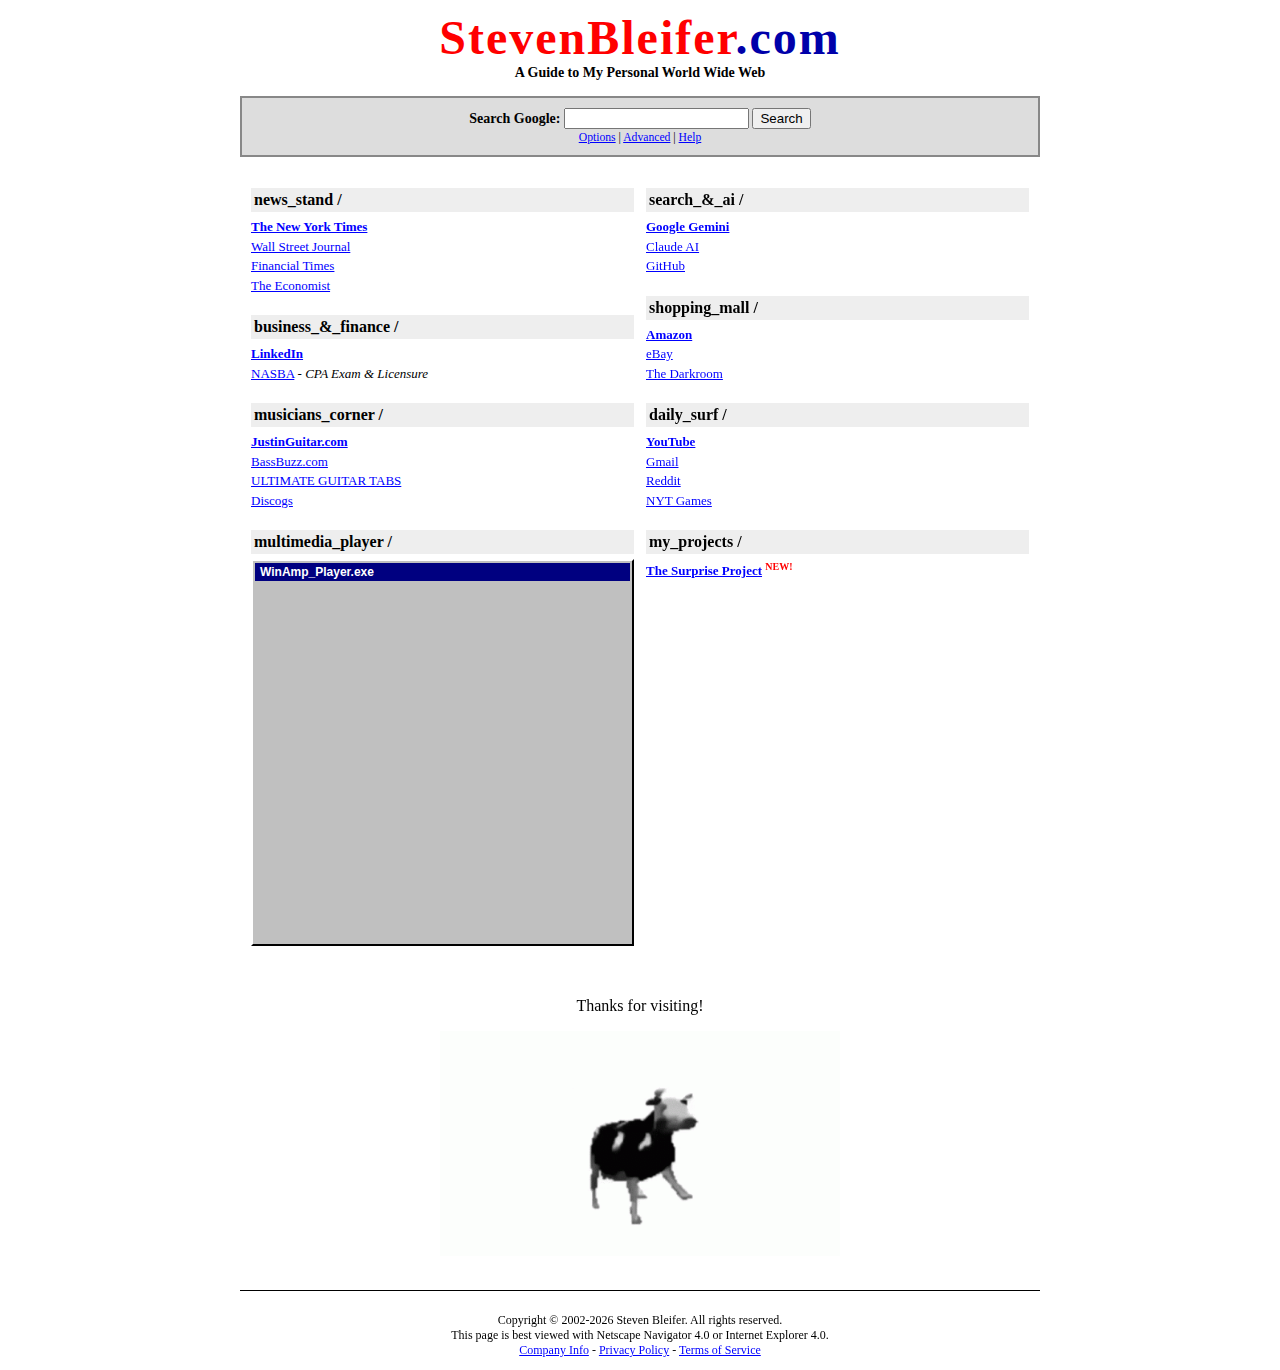
<file: index.html>
<!DOCTYPE html>
<html>
<head>
    <title>StevenBleifer.com - My World Wide Web Directory</title>
    <style>
        body { background-color: #FFFFFF; font-family: "Times New Roman", Times, serif; color: #000000; margin: 10px; }
        a { text-decoration: underline; color: #0000FF; }
        a:visited { color: #800080; }
        a:hover { color: #FF0000; }
        .container { width: 800px; margin: 0 auto; text-align: center; }
        .header { margin-bottom: 15px; }
        h1 { font-size: 48px; color: #FF0000; margin: 0; letter-spacing: 2px; }
        .subtitle { font-size: 14px; font-weight: bold; }
        .search-box { background-color: #DDDDDD; padding: 10px; border: 2px solid #888888; margin-bottom: 20px; font-size: 14px; }
        .gif-container { text-align: center; margin: 20px 0; }
        .gif-container img { width: 50%; height: auto; }
        .directory-table { width: 100%; text-align: left; border-spacing: 10px; }
        .category-header { font-weight: bold; font-size: 16px; background-color: #EEEEEE; padding: 3px; margin-bottom: 5px; }
        .category-links { font-size: 13px; line-height: 1.5; margin-bottom: 20px; }
        .footer { margin-top: 30px; font-size: 12px; border-top: 1px solid #000000; padding-top: 10px; }
        .new-icon { color: red; font-weight: bold; font-size: 10px; vertical-align: super; }

        /* WINAMP STYLE PLAYER BOX */
        .player-box {
            background-color: #C0C0C0;
            border-top: 2px solid #FFFFFF;
            border-left: 2px solid #FFFFFF;
            border-right: 2px solid #000000;
            border-bottom: 2px solid #000000;
            padding: 2px;
            margin-bottom: 20px;
        }
        .player-title {
            background-color: #000080;
            color: #FFFFFF;
            font-weight: bold;
            font-size: 12px;
            padding: 2px 5px;
            margin-bottom: 5px;
            font-family: Arial, sans-serif;
        }
    </style>
</head>
<body>

<div class="container">

    <div class="header">
        <h1>StevenBleifer<span style="color:#0000AA">.com</span></h1>
        <div class="subtitle">A Guide to My Personal World Wide Web</div>
    </div>

    <div class="search-box">
        <form action="https://www.google.com/search" method="GET" target="_blank">
            <b>Search Google:</b> 
            <input type="text" name="q"> 
            <input type="submit" value="Search">
            <br>
            <small><a href="options.html">Options</a> | <a href="advanced.html">Advanced</a> | <a href="help.html">Help</a></small>
        </form>
    </div>

    <table class="directory-table">
        <tr>
            <td width="50%" valign="top">
                <div class="category-header">news_stand /</div>
                <div class="category-links">
                    <a href="https://www.nytimes.com"><b>The New York Times</b></a><br>
                    <a href="https://www.wsj.com">Wall Street Journal</a><br>
                    <a href="https://www.ft.com">Financial Times</a><br>
                    <a href="https://www.economist.com">The Economist</a>
                </div>

                <div class="category-header">business_&_finance /</div>
                <div class="category-links">
                    <a href="https://www.linkedin.com/in/stevenbleifer/"><b>LinkedIn</b></a><br>
                    <a href="https://okta.nasba.org/oauth2/aus3gvzvp4SiNIC9g697/v1/authorize?client_id=0oadpabocxAVtmpTz696&nonce=8d2b769f-1e1b-4536-bf0b-e78c42fe787a&redirect_uri=https%3A%2F%2Fokta-auth.nasba.org%2Fsso%2Flogin%2Fcallback&response_type=code&response_mode=query&scope=openid+profile+email+offline_access&state=8d2b769f-1e1b-4536-bf0b-e78c42fe787a">NASBA</a> - <i>CPA Exam & Licensure</i>
                </div>

                <div class="category-header">musicians_corner /</div>
                <div class="category-links">
                    <a href="https://www.justinguitar.com"><b>JustinGuitar.com</b></a><br>
                    <a href="https://www.bassbuzz.com">BassBuzz.com</a><br>
                    <a href="https://www.ultimate-guitar.com">ULTIMATE GUITAR TABS</a><br>
                    <a href="https://www.discogs.com">Discogs</a>
                </div>

                <div class="category-header">multimedia_player /</div>
                <div class="player-box">
                    <div class="player-title">WinAmp_Player.exe</div>
                    <iframe data-testid="embed-iframe" style="border-radius:12px" src="https://open.spotify.com/embed/playlist/37i9dQZF1Epp61KMa9zoEP?utm_source=generator" width="100%" height="352" frameBorder="0" allowfullscreen="" allow="autoplay; clipboard-write; encrypted-media; fullscreen; picture-in-picture" loading="lazy"></iframe>
                </div>

            </td>

            <td width="50%" valign="top">
                <div class="category-header">search_&_ai /</div>
                <div class="category-links">
                    <a href="https://gemini.google.com"><b>Google Gemini</b></a><br>
                    <a href="https://claude.ai">Claude AI</a><br>
                    <a href="https://github.com/stevenbleifer-beep/stevenbleifer-beep.github.io">GitHub</a>
                </div>

                <div class="category-header">shopping_mall /</div>
                <div class="category-links">
                    <a href="https://www.amazon.com"><b>Amazon</b></a><br>
                    <a href="https://www.ebay.com">eBay</a><br>
                    <a href="https://thedarkroom.com">The Darkroom</a>
                </div>

                <div class="category-header">daily_surf /</div>
                <div class="category-links">
                    <a href="https://www.youtube.com"><b>YouTube</b></a><br>
                    <a href="https://mail.google.com">Gmail</a><br>
                    <a href="https://www.reddit.com">Reddit</a><br>
                    <a href="https://www.nytimes.com/crosswords">NYT Games</a>
                </div>

                <div class="category-header">my_projects /</div>
                <div class="category-links">
                    <a href="surprise/index.html"><b>The Surprise Project</b></a> <span class="new-icon">NEW!</span>
                </div>
            </td>
        </tr>
    </table>

    <div class="gif-container">
        <p>Thanks for visiting!</p>
        <img src="cow.gif" border="0" alt="Moo">
    </div>

    <div class="footer">
        <p>
            Copyright &copy; 2002-2026 Steven Bleifer. All rights reserved.<br>
            This page is best viewed with Netscape Navigator 4.0 or Internet Explorer 4.0.<br>
            <a href="company.html">Company Info</a> - <a href="privacy.html">Privacy Policy</a> - <a href="terms.html">Terms of Service</a>
        </p>
    </div>

</div>

</body>
</html>
</file>
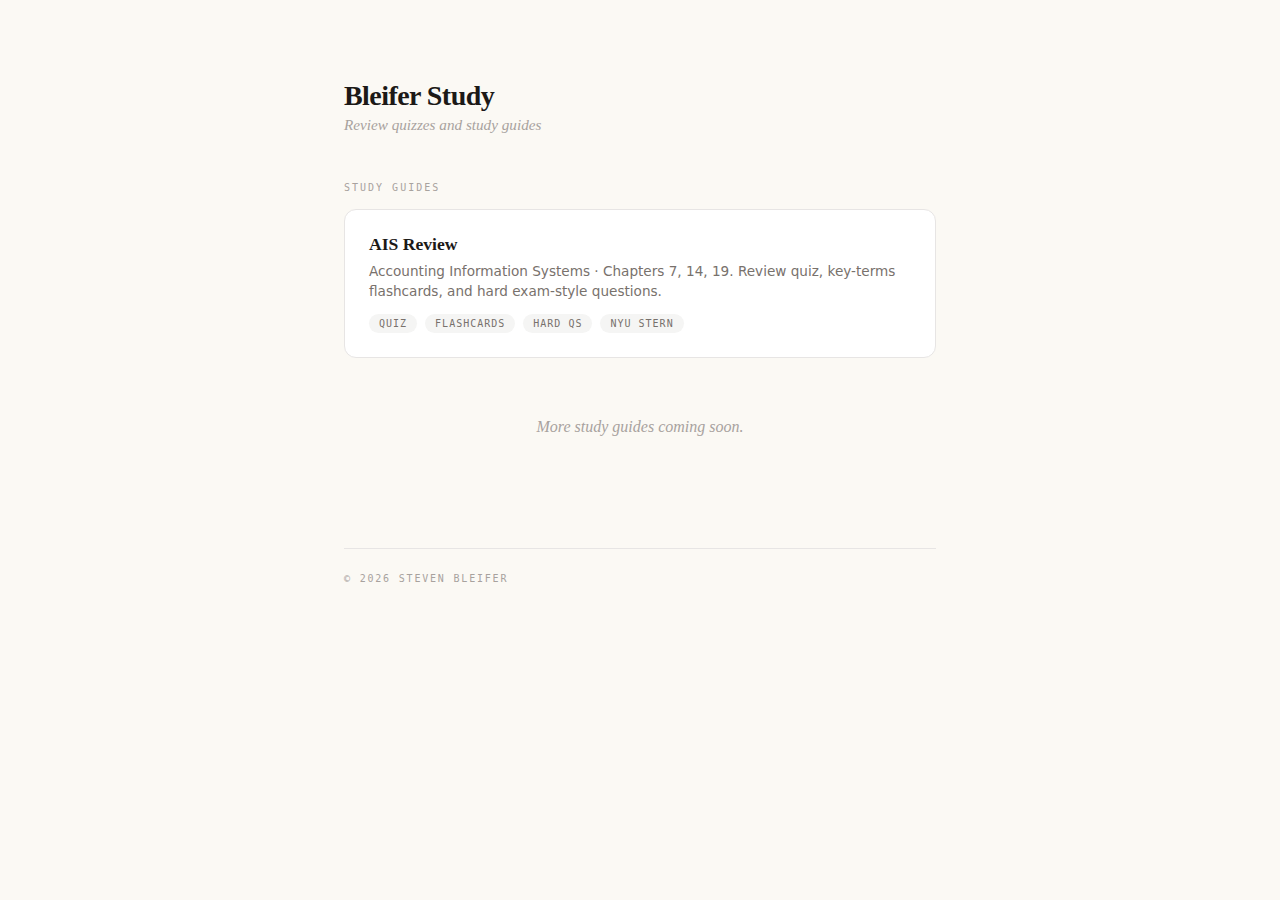
<file: study/index.html>
<!DOCTYPE html>
<html lang="en">
<head>
  <meta charset="UTF-8" />
  <meta name="viewport" content="width=device-width, initial-scale=1.0" />
  <meta http-equiv="Content-Security-Policy" content="default-src 'self'; script-src 'self' 'unsafe-inline' 'unsafe-eval' https://cdn.tailwindcss.com https://unpkg.com; style-src 'self' 'unsafe-inline' https://fonts.googleapis.com; font-src 'self' data: https://fonts.gstatic.com; img-src 'self' data:; connect-src 'self'; object-src 'none'; base-uri 'self'; form-action 'self'" />
  <meta name="referrer" content="same-origin" />
  <meta http-equiv="X-Content-Type-Options" content="nosniff" />
  <title>Bleifer Study</title>
  <meta name="description" content="Study guides and review quizzes" />
  <meta name="theme-color" content="#fbf9f4" />
  <style>
    *, *::before, *::after { box-sizing: border-box; margin: 0; padding: 0; }
    body {
      background: #fbf9f4;
      font-family: ui-sans-serif, system-ui, -apple-system, BlinkMacSystemFont, "Segoe UI", Roboto, sans-serif;
      color: #1c1917;
      min-height: 100vh;
      display: flex;
      flex-direction: column;
      align-items: center;
    }
    .container {
      max-width: 640px;
      width: 100%;
      padding: 80px 24px 48px;
    }
    .logo {
      font-family: Georgia, "Times New Roman", serif;
      font-size: 1.75rem;
      font-weight: 700;
      letter-spacing: -0.02em;
      color: #1c1917;
      margin-bottom: 4px;
    }
    .tagline {
      font-family: Georgia, serif;
      font-style: italic;
      color: #a8a29e;
      font-size: 0.95rem;
      margin-bottom: 48px;
    }
    .section-label {
      font-family: ui-monospace, SFMono-Regular, Menlo, monospace;
      font-size: 10px;
      text-transform: uppercase;
      letter-spacing: 0.2em;
      color: #a8a29e;
      margin-bottom: 16px;
    }
    .card {
      display: block;
      background: #fff;
      border: 1px solid #e7e5e4;
      border-radius: 12px;
      padding: 24px;
      text-decoration: none;
      color: inherit;
      transition: border-color 0.15s, box-shadow 0.15s;
      margin-bottom: 12px;
    }
    .card:hover {
      border-color: #1c1917;
      box-shadow: 0 2px 8px rgba(0,0,0,0.06);
    }
    .card-title {
      font-family: Georgia, serif;
      font-size: 1.1rem;
      font-weight: 600;
      margin-bottom: 6px;
    }
    .card-desc {
      font-size: 0.85rem;
      color: #78716c;
      line-height: 1.5;
    }
    .card-meta {
      display: flex;
      gap: 8px;
      margin-top: 12px;
      flex-wrap: wrap;
    }
    .pill {
      font-family: ui-monospace, SFMono-Regular, Menlo, monospace;
      font-size: 10px;
      text-transform: uppercase;
      letter-spacing: 0.1em;
      background: #f5f5f4;
      color: #78716c;
      padding: 4px 10px;
      border-radius: 999px;
    }
    .empty-state {
      text-align: center;
      padding: 48px 24px;
      color: #a8a29e;
      font-family: Georgia, serif;
      font-style: italic;
    }
    footer {
      margin-top: 64px;
      padding-top: 24px;
      border-top: 1px solid #e7e5e4;
      font-family: ui-monospace, SFMono-Regular, Menlo, monospace;
      font-size: 10px;
      text-transform: uppercase;
      letter-spacing: 0.18em;
      color: #a8a29e;
    }
  </style>
</head>
<body>
  <div class="container">
    <div class="logo">Bleifer Study</div>
    <div class="tagline">Review quizzes and study guides</div>

    <div class="section-label">Study Guides</div>

    <a class="card" href="ais.html">
      <div class="card-title">AIS Review</div>
      <div class="card-desc">Accounting Information Systems · Chapters 7, 14, 19. Review quiz, key-terms flashcards, and hard exam-style questions.</div>
      <div class="card-meta">
        <span class="pill">Quiz</span>
        <span class="pill">Flashcards</span>
        <span class="pill">Hard Qs</span>
        <span class="pill">NYU Stern</span>
      </div>
    </a>

    <p class="empty-state">More study guides coming soon.</p>

    <footer>
      &copy; 2026 Steven Bleifer
    </footer>
  </div>
</body>
</html>
</file>
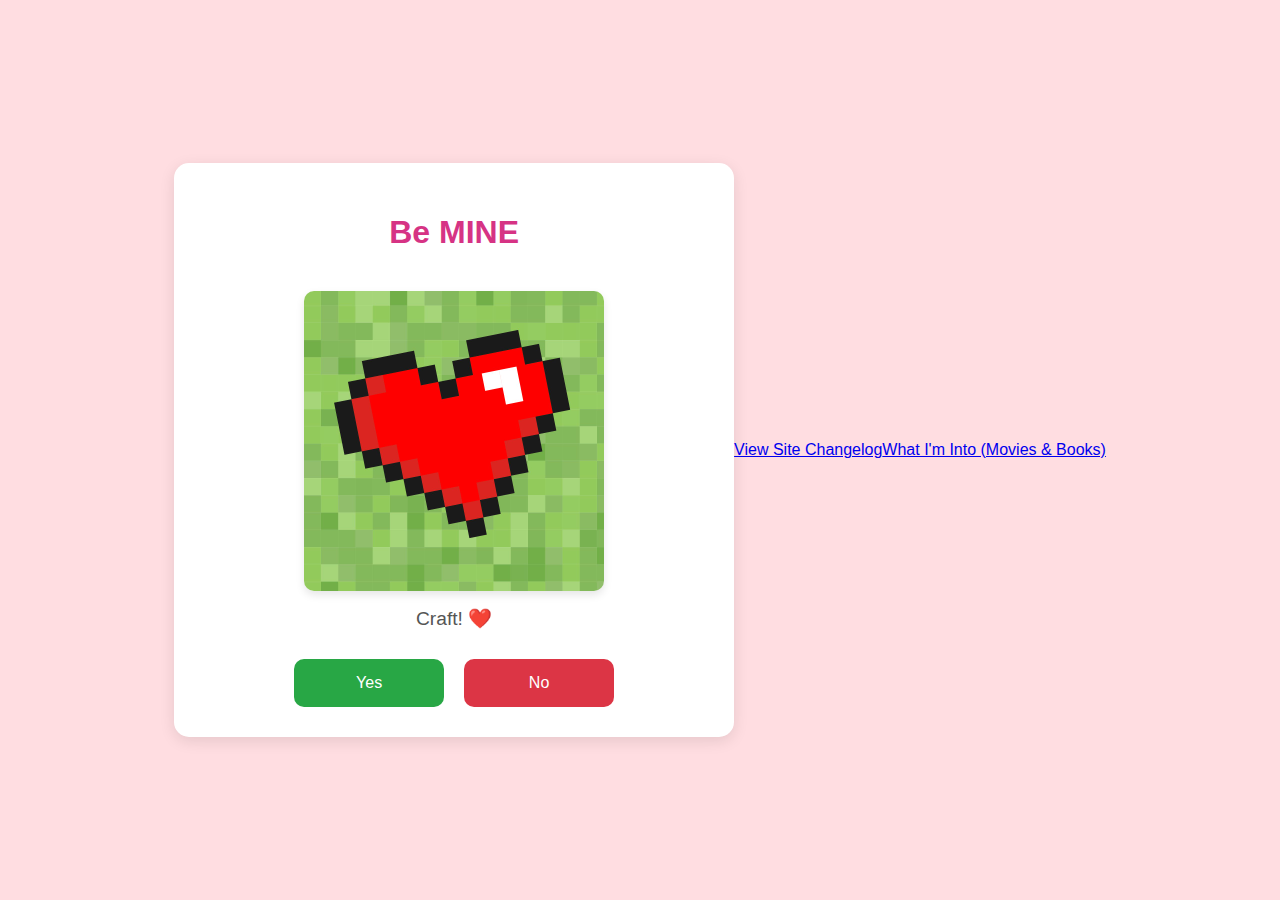
<file: surprise/index.html>
<!DOCTYPE html>
<html lang="en">
<head>
    <meta charset="UTF-8">
    <meta name="viewport" content="width=device-width, initial-scale=1.0">
    <title>Will you be my Valentine?</title>
    <link rel="stylesheet" href="style.css">
</head>
<body>
    <div class="container">
        <h1>Be MINE</h1>
        
        <img src="valentine.jpeg" alt="A cute photo" class="main-photo">

        <p class="caption">Craft! ❤️</p>
        
        <div class="buttons">
            <a href="yes.html" class="btn yes-btn">Yes</a>
            <a href="no.html" class="btn no-btn">No</a>
        </div>
    </div>

<p style="text-align: center; margin: 20px 0;"><a href="../changelog.html">View Site Changelog</a></p>
<p style="text-align: center; margin: 20px 0;"><a href="../activity.html">What I'm Into (Movies & Books)</a></p>
<!-- CURSOR SPARKLE TRAIL -->
<script>
(function() {
    var sparkles = ['*', '+', '.', '*'];
    var colors = ['#ffff00', '#00ffff', '#ff00ff', '#00ff00', '#ff8800', '#ffffff'];
    document.addEventListener('mousemove', function(e) {
        var s = document.createElement('div');
        s.className = 'cursor-sparkle';
        s.textContent = sparkles[Math.floor(Math.random() * sparkles.length)];
        s.style.left = (e.clientX + (Math.random() * 20 - 10)) + 'px';
        s.style.top = (e.clientY + (Math.random() * 20 - 10)) + 'px';
        s.style.color = colors[Math.floor(Math.random() * colors.length)];
        s.style.fontSize = (10 + Math.random() * 14) + 'px';
        document.body.appendChild(s);
        setTimeout(function() { s.remove(); }, 600);
    });
})();
</script>

</body>
</html>
</file>
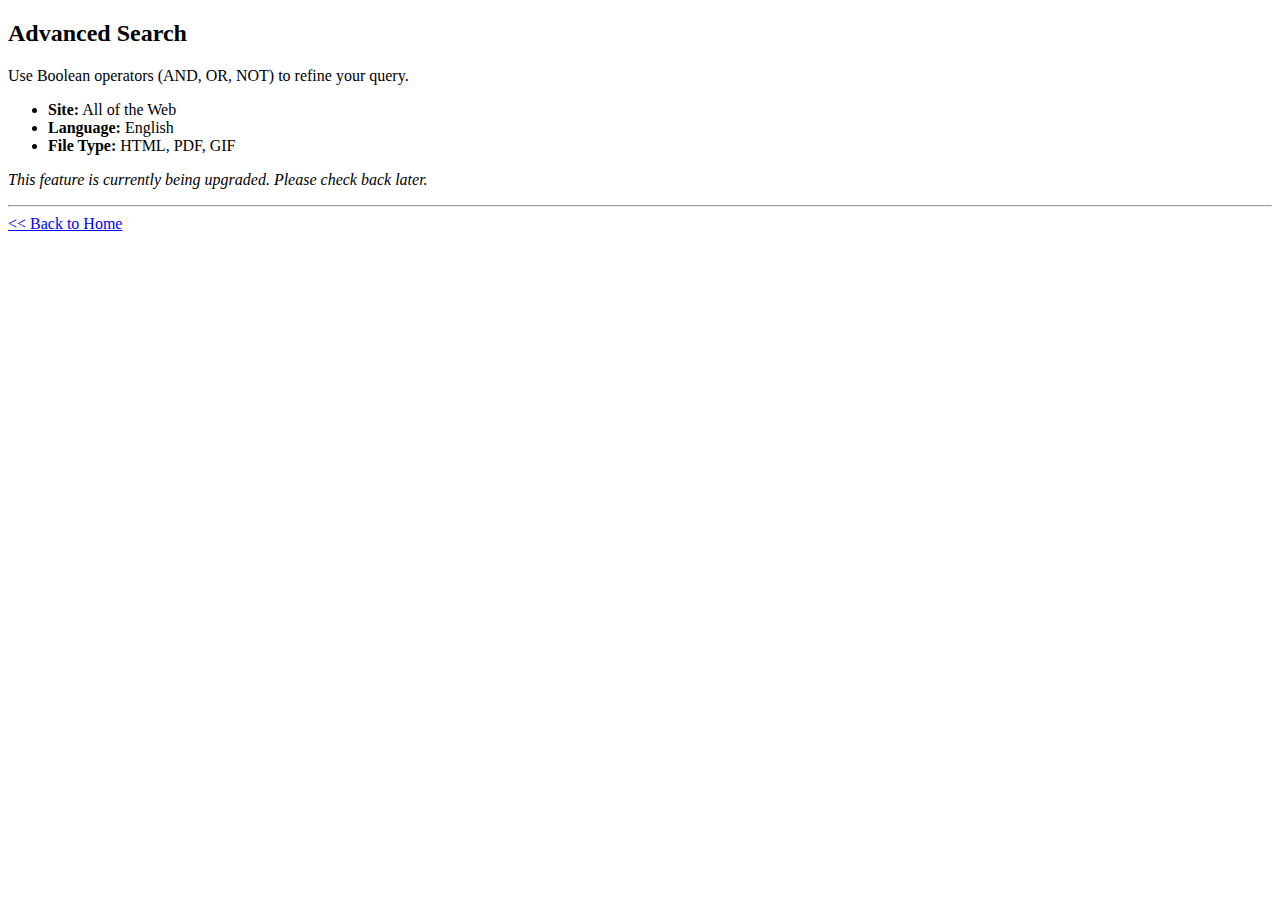
<file: advanced.html>
<!DOCTYPE html>
<html>
<head><title>Advanced Search</title></head>
<body bgcolor="#FFFFFF">
    <h2>Advanced Search</h2>
    <p>Use Boolean operators (AND, OR, NOT) to refine your query.</p>
    <ul>
        <li><b>Site:</b> All of the Web</li>
        <li><b>Language:</b> English</li>
        <li><b>File Type:</b> HTML, PDF, GIF</li>
    </ul>
    <p><i>This feature is currently being upgraded. Please check back later.</i></p>
    <hr>
    <a href="index.html">&lt;&lt; Back to Home</a>
<!-- CURSOR SPARKLE TRAIL -->
<style>
.cursor-sparkle {
  position: fixed;
  pointer-events: none;
  z-index: 9999;
  font-size: 16px;
  animation: sparkle-fade 0.6s ease-out forwards;
}
@keyframes sparkle-fade {
  0% { opacity: 1; transform: translateY(0) scale(1); }
  100% { opacity: 0; transform: translateY(-30px) scale(0.5); }
}
</style>
<script>
(function() {
    var sparkles = ['*', '+', '.', '*'];
    var colors = ['#ffff00', '#00ffff', '#ff00ff', '#00ff00', '#ff8800', '#ffffff'];
    document.addEventListener('mousemove', function(e) {
        var s = document.createElement('div');
        s.className = 'cursor-sparkle';
        s.textContent = sparkles[Math.floor(Math.random() * sparkles.length)];
        s.style.left = (e.clientX + (Math.random() * 20 - 10)) + 'px';
        s.style.top = (e.clientY + (Math.random() * 20 - 10)) + 'px';
        s.style.color = colors[Math.floor(Math.random() * colors.length)];
        s.style.fontSize = (10 + Math.random() * 14) + 'px';
        document.body.appendChild(s);
        setTimeout(function() { s.remove(); }, 600);
    });
})();
</script>

</body>
</html>
</file>
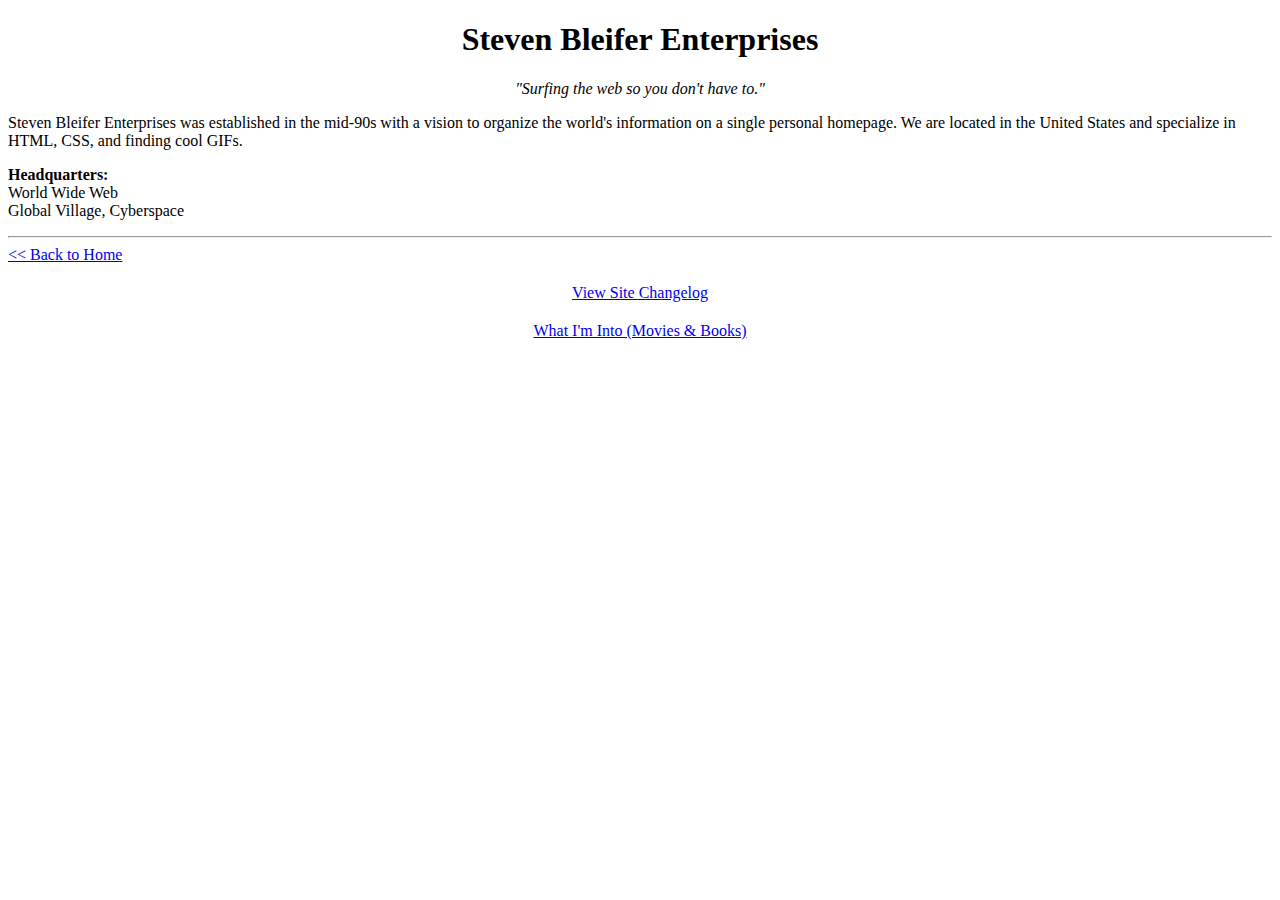
<file: company.html>
<!DOCTYPE html>
<html>
<head><title>Company Info</title></head>
<body bgcolor="#FFFFFF">
    <center>
        <h1>Steven Bleifer Enterprises</h1>
        <p><i>"Surfing the web so you don't have to."</i></p>
    </center>
    <p>
        Steven Bleifer Enterprises was established in the mid-90s with a vision to organize the world's information on a single personal homepage.
        We are located in the United States and specialize in HTML, CSS, and finding cool GIFs.
    </p>
    <p><b>Headquarters:</b><br>World Wide Web<br>Global Village, Cyberspace</p>
    <hr>
    <a href="index.html">&lt;&lt; Back to Home</a>

<p style="text-align: center; margin: 20px 0;"><a href="changelog.html">View Site Changelog</a></p>
<p style="text-align: center; margin: 20px 0;"><a href="activity.html">What I'm Into (Movies & Books)</a></p>
<!-- CURSOR SPARKLE TRAIL -->
<style>
.cursor-sparkle {
  position: fixed;
  pointer-events: none;
  z-index: 9999;
  font-size: 16px;
  animation: sparkle-fade 0.6s ease-out forwards;
}
@keyframes sparkle-fade {
  0% { opacity: 1; transform: translateY(0) scale(1); }
  100% { opacity: 0; transform: translateY(-30px) scale(0.5); }
}
</style>
<script>
(function() {
    var sparkles = ['*', '+', '.', '*'];
    var colors = ['#ffff00', '#00ffff', '#ff00ff', '#00ff00', '#ff8800', '#ffffff'];
    document.addEventListener('mousemove', function(e) {
        var s = document.createElement('div');
        s.className = 'cursor-sparkle';
        s.textContent = sparkles[Math.floor(Math.random() * sparkles.length)];
        s.style.left = (e.clientX + (Math.random() * 20 - 10)) + 'px';
        s.style.top = (e.clientY + (Math.random() * 20 - 10)) + 'px';
        s.style.color = colors[Math.floor(Math.random() * colors.length)];
        s.style.fontSize = (10 + Math.random() * 14) + 'px';
        document.body.appendChild(s);
        setTimeout(function() { s.remove(); }, 600);
    });
})();
</script>

</body>
</html>
</file>
<file: surprise/style.css>
/* --- PAGE SETUP --- */
body {
    font-family: 'Arial', sans-serif;
    background-color: #ffdde1; /* Light pink background */
    display: flex;
    justify-content: center;
    align-items: center;
    min-height: 100vh;
    margin: 0;
    text-align: center;
}

.container {
    background-color: white;
    padding: 30px;
    border-radius: 15px;
    box-shadow: 0 4px 15px rgba(0,0,0,0.1);
    max-width: 500px; /* Width of the white card */
    width: 90%;
}

h1 {
    color: #d63384; /* Hot pink text */
    margin-bottom: 20px;
}

p {
    color: #555;
    line-height: 1.5;
}

/* --- IMAGES ON PAGES --- */
/* Style for the Main Image, Yes Image, and No Image */
.main-photo, .yes-photo, .no-photo {
    width: 100%;
    max-width: 300px;
    border-radius: 10px;
    margin: 20px 0;
    box-shadow: 0 4px 8px rgba(0,0,0,0.1);
}

/* --- CAPTION UNDER MAIN PHOTO --- */
.caption {
    font-size: 1.2rem;
    color: #555;
    margin-bottom: 25px;
    margin-top: -10px;
}

/* --- BUTTONS SECTION --- */
.buttons {
    display: flex;
    justify-content: center;
    gap: 20px; /* Space between the two buttons */
}

/* Base style for all buttons */
.btn {
    text-decoration: none;
    display: flex;
    flex-direction: column; /* Stacks image on top of text */
    align-items: center;
    justify-content: center;
    padding: 15px;
    border-radius: 10px;
    color: white;
    background-color: #333; /* Default dark grey (for Go Back button) */
    transition: transform 0.2s;
    min-width: 120px; /* Ensures buttons aren't too skinny */
}

/* Hover effect */
.btn:hover {
    transform: scale(1.05); /* Slight pop out effect */
}

/* The small images INSIDE the Yes/No buttons */
.btn-img {
    width: 80px;
    height: 80px;
    object-fit: cover; /* Prevents image squishing */
    border-radius: 5px;
    margin-bottom: 10px;
    border: 2px solid rgba(255,255,255,0.5);
}

/* The text inside the buttons */
.btn span {
    font-size: 1.2rem;
    font-weight: bold;
}

/* Specific colors */
.yes-btn {
    background-color: #28a745; /* Green */
}

.no-btn {
    background-color: #dc3545; /* Red */
}
</file>
